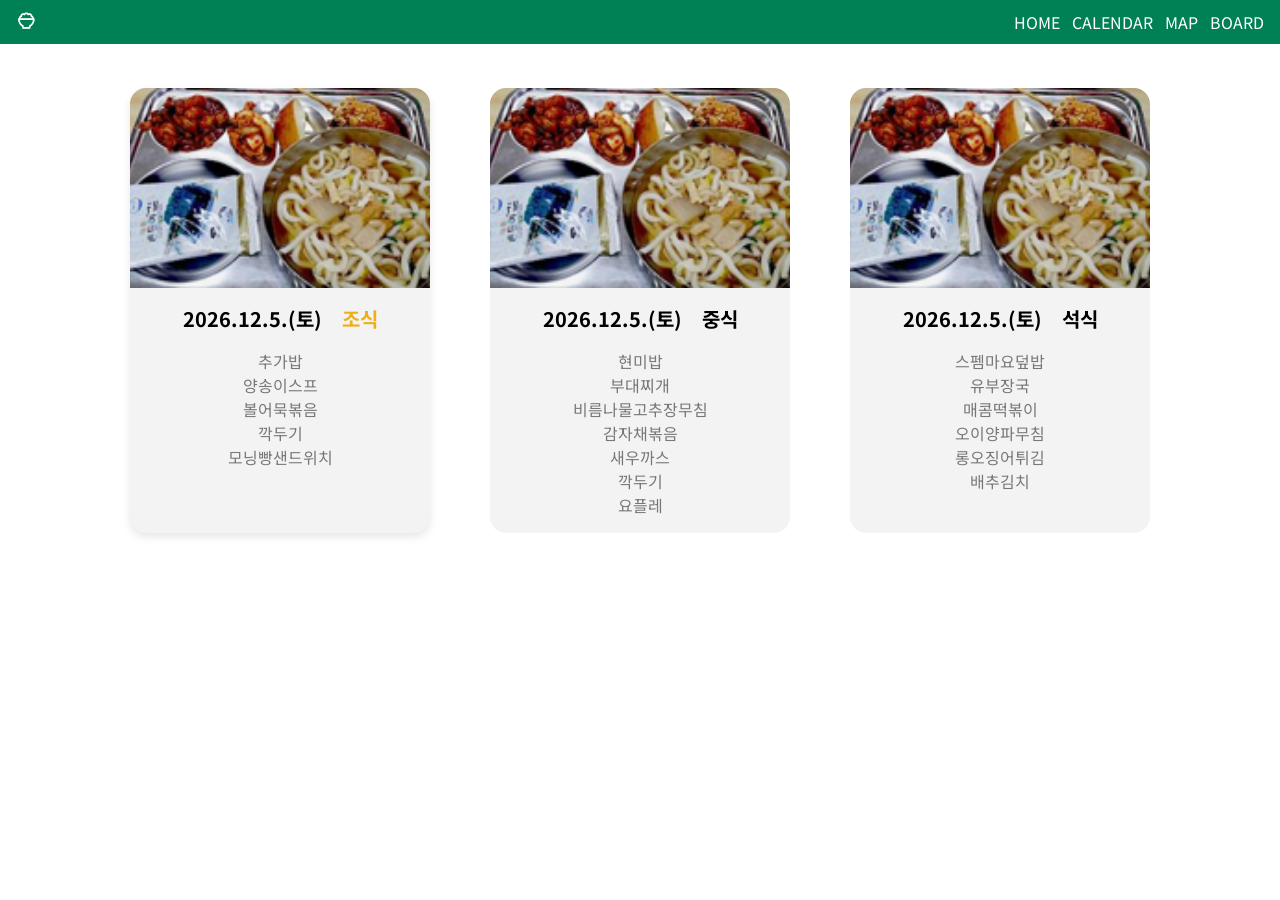
<file: 20220608_school cafeteria/index.html>
<!DOCTYPE html>
<html lang="en">
<head>
    <meta charset="UTF-8">
    <meta http-equiv="X-UA-Compatible" content="IE=edge">
    <meta name="viewport" content="width=device-width, initial-scale=1.0">
    <title>Header</title>
    <!-- Boxicons -->
    <link href='https://unpkg.com/boxicons@2.1.2/css/boxicons.min.css' rel='stylesheet'>
    <!-- style.css -->
    <link rel="stylesheet" href="css/default.css">
    <link rel="stylesheet" href="css/nav.css">
    <link rel="stylesheet" href="css/index.css">
</head>
<body>
    <!-- header -->
    <header class="header" id="header">
        <nav class="nav container">
            <div class="nav-toggle" id="nav-toggle">
                <i class='bx bx-menu'></i>
            </div>
            <a href="" class="nav-logo">
                <i class='bx bx-bowl-rice'></i>
            </a>
            <div class="nav-menu">
                <ul class="nav-list" id="nav-list">
                    <li class="nav-item">
                        <a href="index.html" class="nav-link">HOME</a>
                    </li>
                    <li class="nav-item">
                        <a href="calender.html" class="nav-link">CALENDAR</a>
                    </li>
                    <li class="nav-item">
                        <a href="map.html" class="nav-link">MAP</a>
                    </li>
                    <li class="nav-item">
                        <a href="board.html" class="nav-link">BOARD</a>
                    </li>
                </ul>
            </div>
        </nav>
    </header>

    <main id="main-card">
        <article class="card">
            <figure class="card-image"></figure>
            <div class="card-description">
                <h3 class="card-title">
                    <div class="card-date">
                        2022.6.20.(월)
                    </div>
                    <div class="card-time">
                        조식
                    </div>
                </h3>
                <p class="card-menu">
                    추가밥<br>
                    양송이스프<br>
                    볼어묵볶음<br>
                    깍두기<br>
                    모닝빵샌드위치
                </p>
            </div>
        </article>
        <article class="card">
            <figure class="card-image"></figure>
            <div class="card-description">
                <h3 class="card-title">
                    <div class="card-date">
                        2022.6.20.(월)
                    </div>
                    <div class="card-time">
                        중식
                    </div>
                </h3>
                <p class="card-menu">
                    현미밥<br>
                    부대찌개<br>
                    비름나물고추장무침<br>
                    감자채볶음<br>
                    새우까스<br>
                    깍두기<br>
                    요플레
                </p>
            </div>
        </article>
        <article class="card">
            <figure class="card-image"></figure>
            <div class="card-description">
                <h3 class="card-title">
                    <div class="card-date">
                        2022.6.20.(월)
                    </div>
                    <div class="card-time">
                        석식
                    </div>
                </h3>
                <p class="card-menu">
                    스펨마요덮밥<br>
                    유부장국<br>
                    매콤떡볶이<br>
                    오이양파무침<br>
                    롱오징어튀김<br>
                    배추김치
                </p>
            </div>
        </article>
    </main>

    <!-- main.js -->
    <script src="js/nav.js"></script>
    <script src="js/index.js"></script>
</body>
</html>
</file>
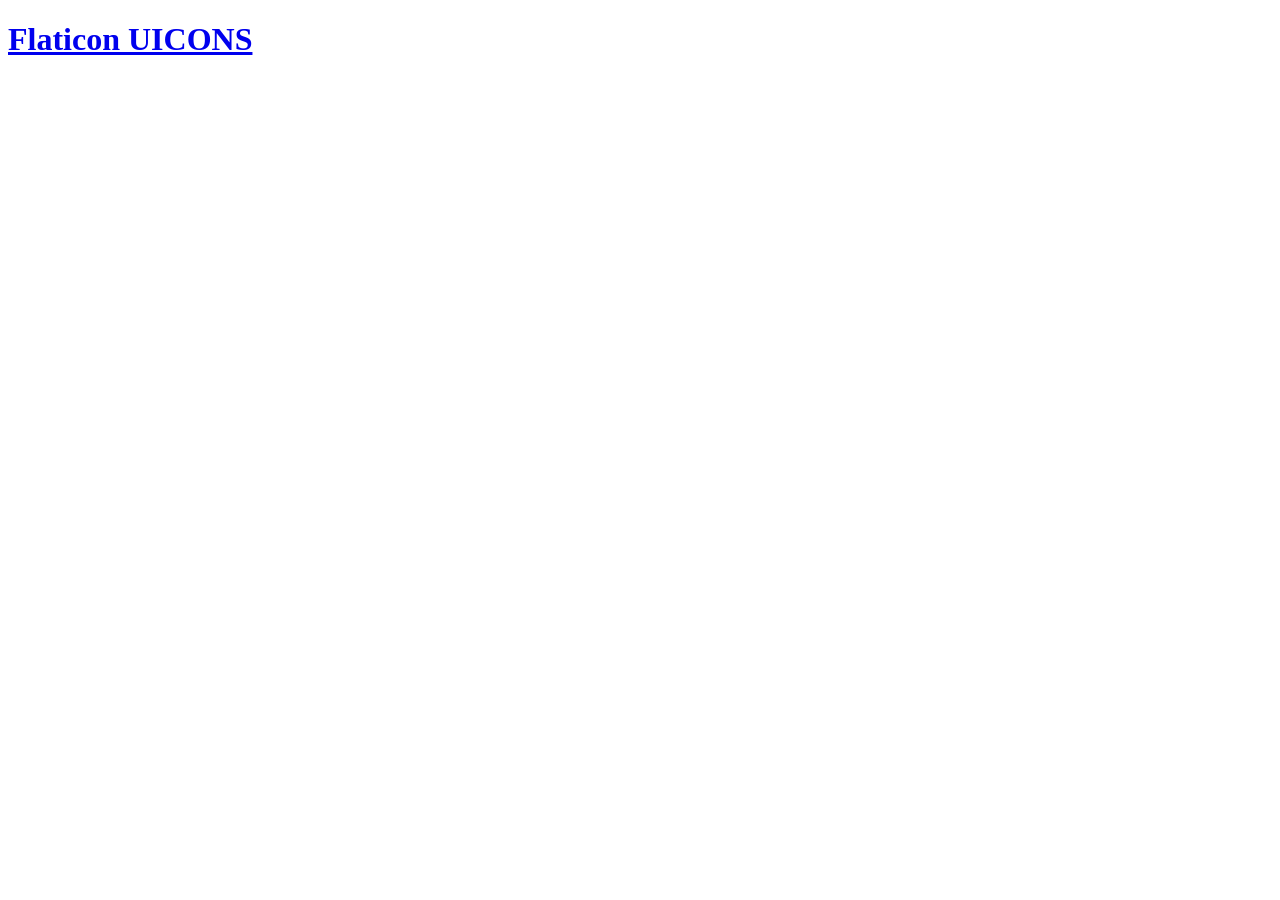
<file: 20220418_icon/flaticon.html>
<!DOCTYPE html>
<html lang="en">
<head>
    <meta charset="UTF-8">
    <meta http-equiv="X-UA-Compatible" content="IE=edge">
    <meta name="viewport" content="width=device-width, initial-scale=1.0">
    <title>Flaticon UICONS</title>
    <link rel='stylesheet' href='https://cdn-uicons.flaticon.com/uicons-regular-rounded/css/uicons-regular-rounded.css'>
    <link rel='stylesheet' href='https://cdn-uicons.flaticon.com/uicons-solid-rounded/css/uicons-solid-rounded.css'>
    <link rel='stylesheet' href='https://cdn-uicons.flaticon.com/uicons-bold-straight/css/uicons-bold-straight.css'>
    <link rel='stylesheet' href='https://cdn-uicons.flaticon.com/uicons-regular-straight/css/uicons-regular-straight.css'>
</head>
<body>
    <h1><a href="https://www.flaticon.com/uicons">Flaticon UICONS</a></h1>
    <i class="fi fi-rr-microphone-alt"></i>
    <i class="fi fi-sr-record-vinyl"></i>
    <i class="fi fi-bs-circle"></i>
    <i class="fi fi-rs-moon"></i>
</body>
</html>
</file>
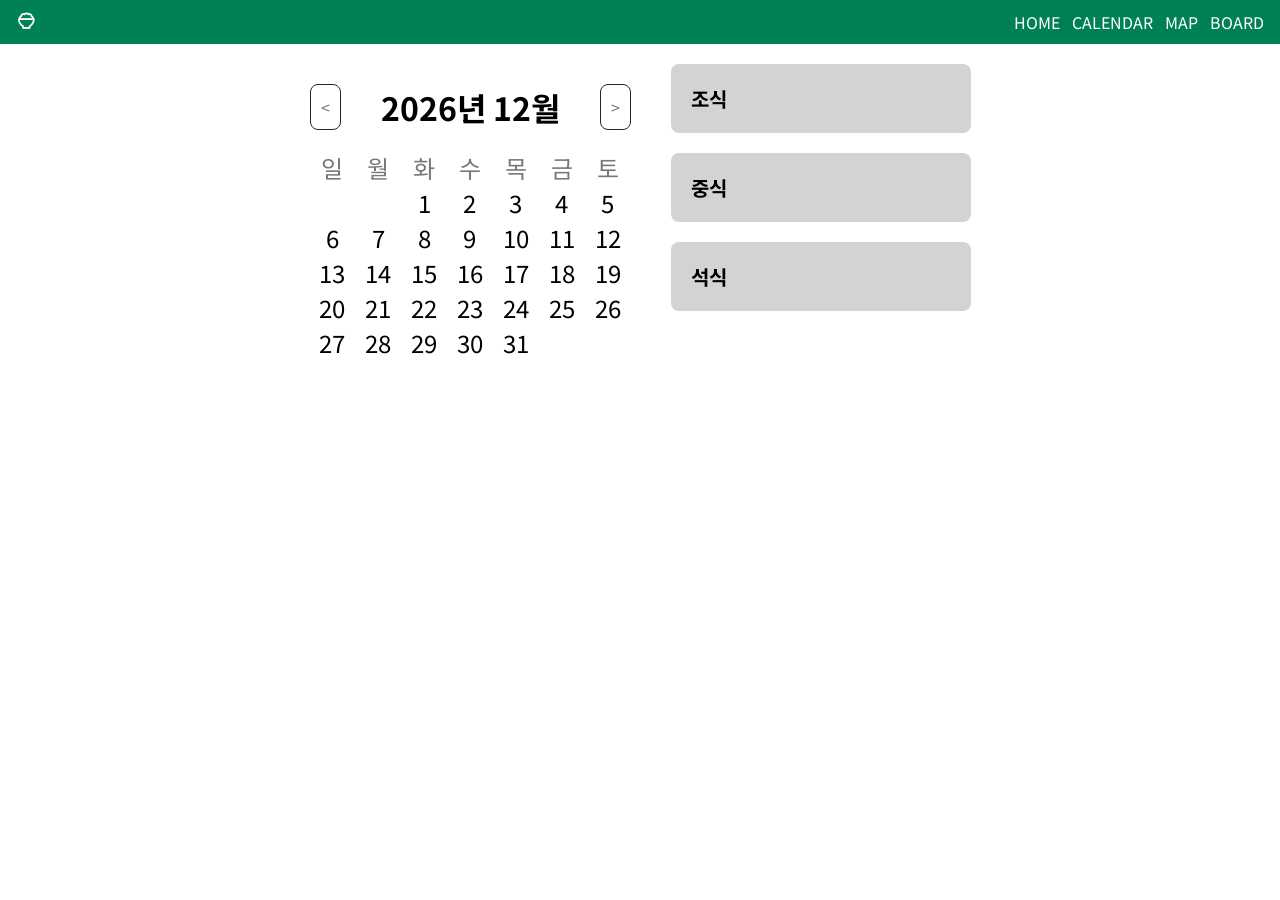
<file: 20220608_school cafeteria/calender.html>
<!DOCTYPE html>
<html lang="en">
<head>
    <meta charset="UTF-8">
    <meta http-equiv="X-UA-Compatible" content="IE=edge">
    <meta name="viewport" content="width=device-width, initial-scale=1.0">
    <title>Calender</title>
    <link href='https://unpkg.com/boxicons@2.1.2/css/boxicons.min.css' rel='stylesheet'>
    <link rel="stylesheet" href="css/default.css">
    <link rel="stylesheet" href="css/nav.css">
    <link rel="stylesheet" href="css/calender.css">
</head>
<body>
    <header class="header" id="header">
        <nav class="nav container">
            <div class="nav-toggle" id="nav-toggle">
                <i class='bx bx-menu'></i>
            </div>
            <a href="" class="nav-logo">
                <i class='bx bx-bowl-rice'></i>
            </a>
            <div class="nav-menu">
                <ul class="nav-list" id="nav-list">
                    <li class="nav-item">
                        <a href="index.html" class="nav-link">HOME</a>
                    </li>
                    <li class="nav-item">
                        <a href="calender.html" class="nav-link">CALENDAR</a>
                    </li>
                    <li class="nav-item">
                        <a href="map.html" class="nav-link">MAP</a>
                    </li>
                    <li class="nav-item">
                        <a href="board.html" class="nav-link">BOARD</a>
                    </li>
                </ul>
            </div>
        </nav>
    </header>
    <main>
        <div class="calender">
            <div class="flex-container">
                <div id="prev_btn"><</div>
                <h1><span id="title_year"></span>년 <span id="title_month"></span>월 </h1>
                <div id="next_btn">></div>
            </div>   
            <div id="calender" >
                <div class="grid-container">
                    <div class="grid-item days-of-the-week">일</div>
                    <div class="grid-item days-of-the-week">월</div>
                    <div class="grid-item days-of-the-week">화</div>
                    <div class="grid-item days-of-the-week">수</div>
                    <div class="grid-item days-of-the-week">목</div>
                    <div class="grid-item days-of-the-week">금</div>
                    <div class="grid-item days-of-the-week">토</div>
                </div>
                <div class="date-grid-container"></div>
            </div>
        </div>
        </div>


        <div class="menu-grid-container">
            <div class="breakfast">
                <h1>조식 </h1>
                <div id="breakfast"></div>
            </div>
            <div class="lunch">
                <h1>중식</h1>
                <div id="lunch"></div>
            </div>
            <div class="dinner">
                <h1>석식</h1>
                <div id="dinner"></div>
            </div>
        </div>
    </main>
    <script src="js/nav.js"></script>
    <script src="js/calender.js"></script>
</body>
</html>
</file>
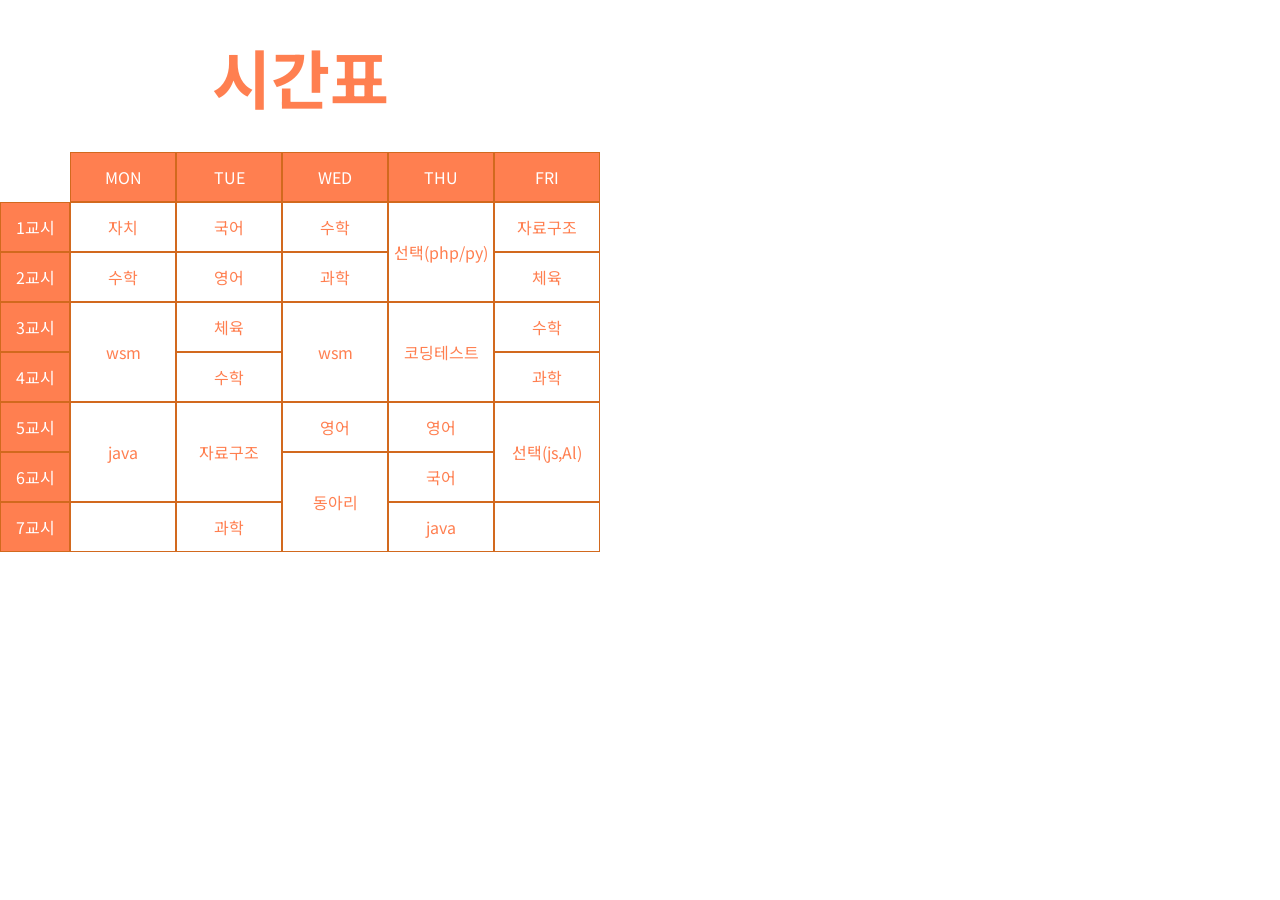
<file: 20220907_grid/2-3 timetable.html>
<!DOCTYPE html>
<html lang="en">
<head>
    <meta charset="UTF-8">
    <meta http-equiv="X-UA-Compatible" content="IE=edge">
    <meta name="viewport" content="width=device-width, initial-scale=1.0">
    <title>2-3 시간표</title>
    <link rel="stylesheet" href="css/default.css">
    <link rel="stylesheet" href="css/2-3.css">
</head>
<body>
    <h1>시간표</h1>
    <div class="grid-container">
        <div class="grid-item days-of-the-week">MON</div>
        <div class="grid-item days-of-the-week">TUE</div>
        <div class="grid-item days-of-the-week">WED</div>
        <div class="grid-item days-of-the-week">THU</div>
        <div class="grid-item days-of-the-week">FRI</div>

        <!-- .grid-item.period{$교시}*7 -->
        <div class="grid-item period">1교시</div>
        <div class="grid-item">자치</div>
        <div class="grid-item">국어</div>
        <div class="grid-item">수학</div>
        <div class="grid-item">선택(php/py)</div>
        <div class="grid-item">자료구조</div>

        <div class="grid-item period">2교시</div>
        <div class="grid-item">수학</div>
        <div class="grid-item">영어</div>
        <div class="grid-item">과학</div>
        <div class="grid-item">체육</div>

        <div class="grid-item period">3교시</div>
        <div class="grid-item">wsm</div>
        <div class="grid-item">체육</div>
        <div class="grid-item">wsm</div>
        <div class="grid-item">코딩테스트</div>
        <div class="grid-item">수학</div>

        <div class="grid-item period">4교시</div>
        <div class="grid-item">수학</div>

        <div class="grid-item">과학</div>

        <div class="grid-item period">5교시</div>
        <div class="grid-item">java</div>
        <div class="grid-item">자료구조</div>
        <div class="grid-item">영어</div>
        <div class="grid-item">영어</div>
        <div class="grid-item">선택(js,Al)</div>

        <div class="grid-item period">6교시</div>
        <div class="grid-item">동아리</div>
        <div class="grid-item">국어</div>


        <div class="grid-item period">7교시</div>
        <div class="grid-item"></div>
        <div class="grid-item">과학</div>
        <div class="grid-item">java</div>
        <div class="grid-item"></div>
 
    </div>
</body>
</html>
</file>
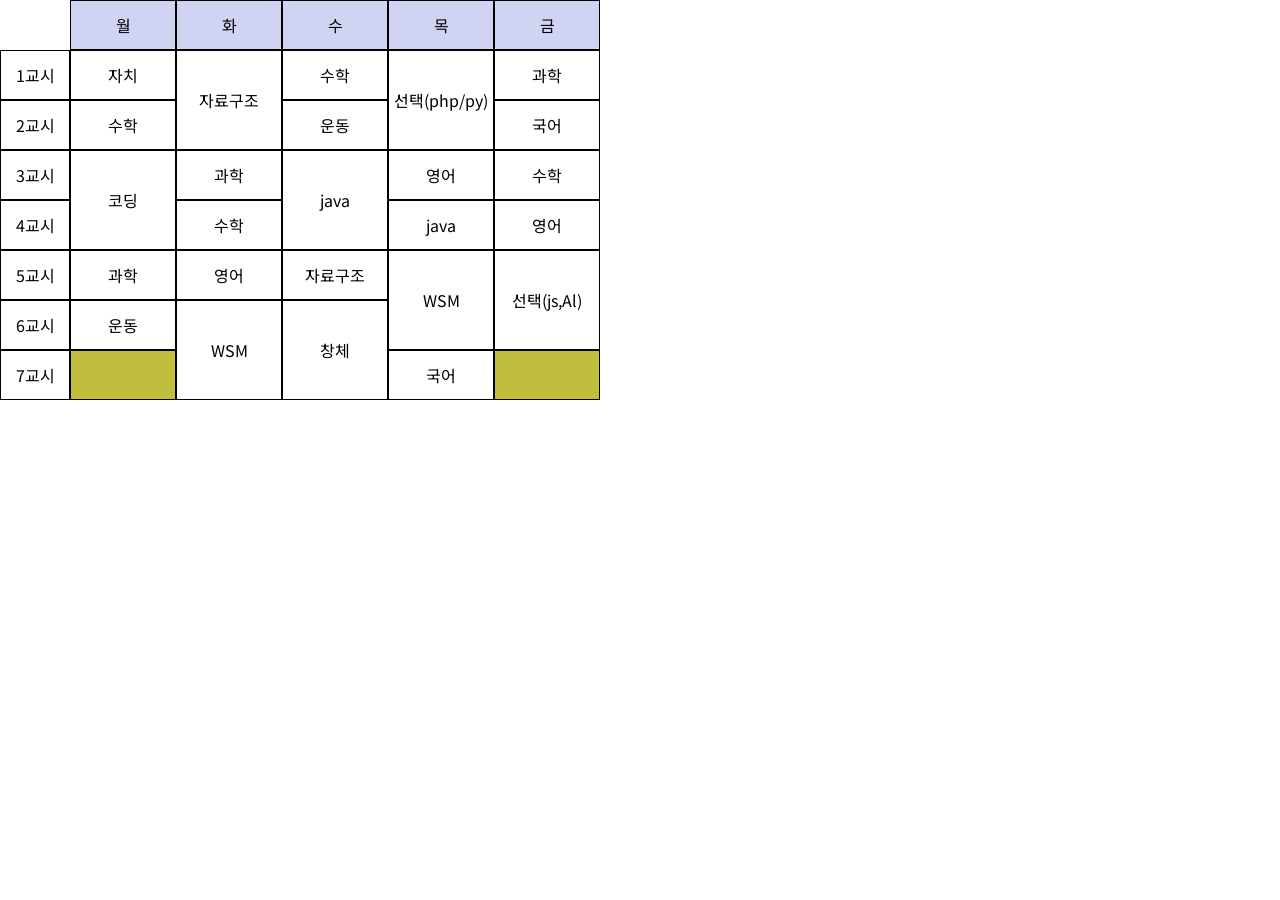
<file: 20220907_grid/2-4 timetable.html>
<!DOCTYPE html>
<html lang="en">
<head>
    <meta charset="UTF-8">
    <meta http-equiv="X-UA-Compatible" content="IE=edge">
    <meta name="viewport" content="width=device-width, initial-scale=1.0">
    <link rel="stylesheet" href="css/default.css">
    <link rel="stylesheet" href="css/2-4.css">
    <title>2-4 시간표</title>

</head>
<body>
    <div class="grid-container">
        <div class="grid-item days-of-the-week">월</div>
        <div class="grid-item days-of-the-week">화</div>
        <div class="grid-item days-of-the-week">수</div>
        <div class="grid-item days-of-the-week">목</div>
        <div class="grid-item days-of-the-week">금</div>

        <!-- .grid-item.period{$교시}*7 -->
        <div class="grid-item period">1교시</div>
        <div class="grid-item">자치</div>
        <div class="grid-item">자료구조</div>
        <div class="grid-item">수학</div>
        <div class="grid-item">선택(php/py)</div>
        <div class="grid-item">과학</div>

        <div class="grid-item period">2교시</div>
        <div class="grid-item">수학</div>
        <div class="grid-item">운동</div>
        <div class="grid-item">국어</div>

        <div class="grid-item period">3교시</div>
        <div class="grid-item">코딩</div>
        <div class="grid-item">과학</div>
        <div class="grid-item">java</div>
        <div class="grid-item">영어</div>
        <div class="grid-item">수학</div>

        <div class="grid-item period">4교시</div>
        <div class="grid-item">수학</div>
        <div class="grid-item">java</div>
        <div class="grid-item">영어</div>

        <div class="grid-item period">5교시</div>
        <div class="grid-item">과학</div>
        <div class="grid-item">영어</div>
        <div class="grid-item">자료구조</div>
        <div class="grid-item">WSM</div>
        <div class="grid-item">선택(js,Al)</div>

        <div class="grid-item period">6교시</div>
        <div class="grid-item">운동</div>
        <div class="grid-item">WSM</div>
        <div class="grid-item">창체</div>

        <div class="grid-item period">7교시</div>
        <div class="grid-item"></div>
        <div class="grid-item">국어</div>
        <div class="grid-item"></div>

</body>
</html>
</file>
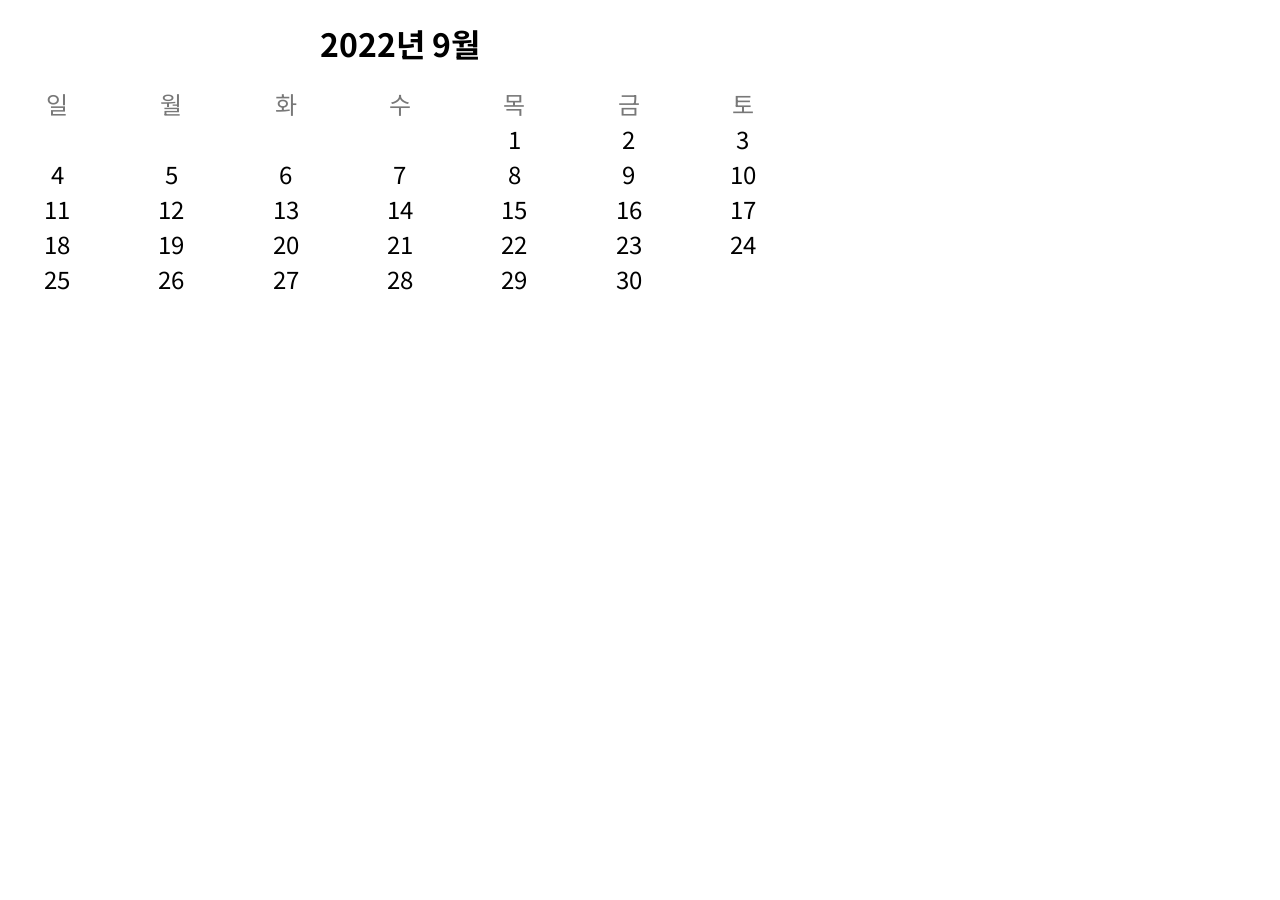
<file: 20220907_grid/calender.html>
<!DOCTYPE html>
<html lang="en">
<head>
    <meta charset="UTF-8">
    <meta http-equiv="X-UA-Compatible" content="IE=edge">
    <meta name="viewport" content="width=device-width, initial-scale=1.0">
    <title>Calender</title>
    <link rel="stylesheet" href="css/default.css">
    <link rel="stylesheet" href="css/calender.css">
</head>
<body>
    <h1>2022년 9월</h1>
    <div id="calender" >
        <div class="grid-container">
            <div class="grid-item days-of-the-week">일</div>
            <div class="grid-item days-of-the-week">월</div>
            <div class="grid-item days-of-the-week">화</div>
            <div class="grid-item days-of-the-week">수</div>
            <div class="grid-item days-of-the-week">목</div>
            <div class="grid-item days-of-the-week">금</div>
            <div class="grid-item days-of-the-week">토</div>
        </div>
        <div class="date-grid-container">
            <div class="grid-item first">1</div>
            <div class="grid-item">2</div>
            <div class="grid-item">3</div>
            <div class="grid-item">4</div>
            <div class="grid-item">5</div>
            <div class="grid-item">6</div>
            <div class="grid-item">7</div>
            <div class="grid-item">8</div>
            <div class="grid-item">9</div>
            <div class="grid-item">10</div>
            <div class="grid-item">11</div>
            <div class="grid-item">12</div>
            <div class="grid-item">13</div>
            <div class="grid-item">14</div>
            <div class="grid-item">15</div>
            <div class="grid-item">16</div>
            <div class="grid-item">17</div>
            <div class="grid-item">18</div>
            <div class="grid-item">19</div>
            <div class="grid-item">20</div>
            <div class="grid-item">21</div>
            <div class="grid-item">22</div>
            <div class="grid-item">23</div>
            <div class="grid-item">24</div>
            <div class="grid-item">25</div>
            <div class="grid-item">26</div>
            <div class="grid-item">27</div>
            <div class="grid-item">28</div>
            <div class="grid-item">29</div>
            <div class="grid-item">30</div>
        </div>
    </div>
</body>
</html>
</file>
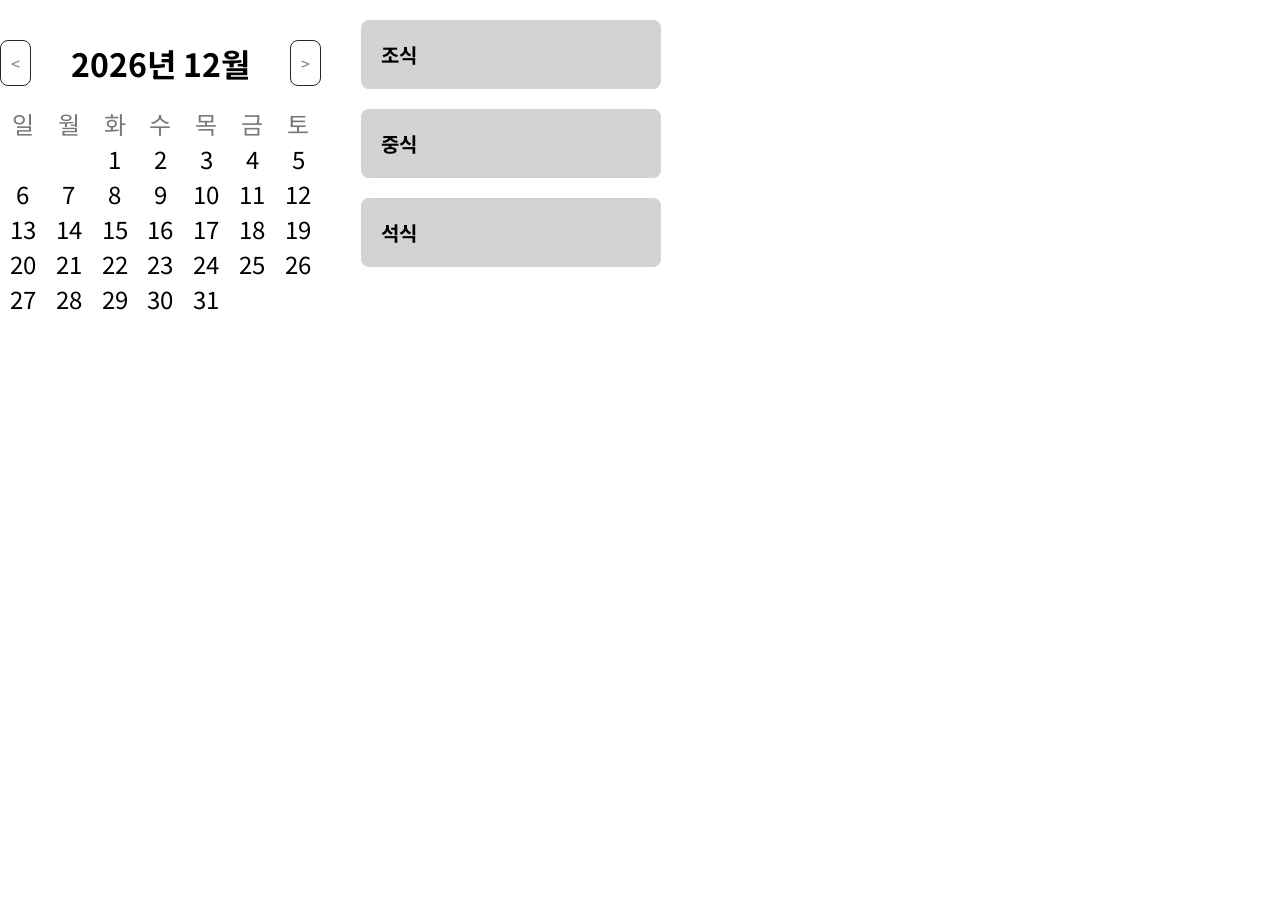
<file: 20220907_grid/dynamic calender.html>
<!DOCTYPE html>
<html lang="en">
<head>
    <meta charset="UTF-8">
    <meta http-equiv="X-UA-Compatible" content="IE=edge">
    <meta name="viewport" content="width=device-width, initial-scale=1.0">
    <title>Calender</title>
    <link rel="stylesheet" href="css/default.css">
    <link rel="stylesheet" href="css/dynamic.css">
</head>
<body>
    <main>
        <div class="calender">
            <div class="flex-container">
                <div id="prev_btn"><</div>
                <h1><span id="title_year"></span>년 <span id="title_month"></span>월 </h1>
                <div id="next_btn">></div>
            </div>   
            <div id="calender" >
                <div class="grid-container">
                    <div class="grid-item days-of-the-week">일</div>
                    <div class="grid-item days-of-the-week">월</div>
                    <div class="grid-item days-of-the-week">화</div>
                    <div class="grid-item days-of-the-week">수</div>
                    <div class="grid-item days-of-the-week">목</div>
                    <div class="grid-item days-of-the-week">금</div>
                    <div class="grid-item days-of-the-week">토</div>
                </div>
                <div class="date-grid-container"></div>
            </div>
        </div>
        </div>


        <div class="menu-grid-container">
            <div class="breakfast">
                <h1>조식 </h1>
                <div id="breakfast"></div>
            </div>
            <div class="lunch">
                <h1>중식</h1>
                <div id="lunch"></div>
            </div>
            <div class="dinner">
                <h1>석식</h1>
                <div id="dinner"></div>
            </div>
        </div>
    </main>
    <script src="js/dynamic.js"></script>
</body>
</html>
</file>
<file: 20220608_school cafeteria/css/default.css>
/* Google Fonts */
@import url("https://fonts.googleapis.com/css2?family=Noto+Sans+KR:wght@400;500;700&display=swap");

/* Variables CSS */
:root {
  /* color */
  --first-color: hsl(160, 100%, 25%);
  --first-color-bright: hsl(160, 100%, 40%);
  --second-color: hsl(339, 77%, 59%);
  --third-color: hsl(42, 87%, 52%);
  --title-color: hsl(160, 0%, 0%);
  --text-color: hsl(160, 0%, 47%);
  --body-color: #fff;
  --container-color: #fff;

  /* font */
  --body-font: "Noto Sans KR", sans-serif;
  --biggest-font-size: 2.25rem; /* 36px */
  --h1-font-size: 2rem;
  --h2-font-size: 1.5rem;
  --h3-font-size: 1.25rem;
  --normal-font-size: 1rem;
  --small-font-size: 0.8rem;
  --smaller-font-size: 0.75rem;

  /* font weight */
  --font-medium: 500;
  --font-bold: 700;

  /* z-index */
  --z-index: 100;
}

/* BASE */
* {
  box-sizing: border-box;
  margin: 0;
  padding: 0;
}
body {
  position: relative;
  font-family: var(--body-font);
  font-size: var(--normal-font-size);
  background-color: var(--body-color);
  color: var(--text-color);
}
h1,
h2,
h3 {
  font-weight: var(--font-bold);
  color: var(--title-color);
}
ul {
  list-style: none;
}
a {
  text-decoration: none;
  color: var(--title-color);
}
img {
  max-width: 100%; /*이미지보다 창 크기가 작아져도 이미지를 다 유지하면서 축소하자*/
  height: auto;
}
</file>
<file: 20220608_school cafeteria/css/nav.css>
/* nav */
.container {
    margin-left: 1rem;
    margin-right: 1rem;
  }
  header {
    background-color: var(--first-color);
  }
  nav {
    height: 44px;
    display: flex;
    justify-content: space-between;
    align-items: center;
  }
  nav i {
    font-size: 1.25rem; /* 아이콘 1.25배 */
  }
  nav a {
    color: #fff;
  }
  .nav-toggle {
    display: none;
    /* visibility: hidden;  보이지는 않지만, 자리는 차지함 */
  }
  .nav-toggle i {
    color: #fff;
  }
  .nav-list {
    display: flex;
    column-gap: 0.75rem; /* 12px; */
  }
  .nav-link {
    display: block; /* 한 줄 전체를 차지해서 링크 동작 하도록... */
  }
  /* breakpoints */
/* 2K & 4K */

/* mobile */
@media screen and (max-width: 600px) {
    .nav-toggle {
      display: block; /* nav-toggle 보이자 */
      position: absolute; /* nav-logo 가운데 정렬 위해 */
      cursor: pointer; /* 마우스 포인터: 손 */
    }
    .nav-logo {
      margin: 0 auto; /* 가운데 정렬 */
    }
    .nav-list {
      flex-direction: column;
      /* align-items: center; */
      position: absolute;
      left: 0;
      right: 0;
      top: 44px; /* nav 높이 */
      /* width: 100%; */
      background-color: #2f2f2f;
      height: 0; /* overflow: hidden과 함께 메뉴 안 보이게 하자 */
      overflow: hidden;
      transition: 0.3s;
    }
    .nav-item {
      padding: 0.5rem 0;
      border-bottom: 1px solid #fff;
      text-align: center; /* 글자 가운데 정렬 */
    }
    .show-menu {
      height: 164px;
    }
  }
</file>
<file: 20220608_school cafeteria/css/index.css>
/* HOME */
h3 {
  font-size: var(--h3-font-size);
}
main {
  display: flex;
  justify-content: center;
  flex-wrap: wrap;
  column-gap: 60px;
  row-gap: 40px;
  margin: 44px 2rem;
}
.card {
  background-color: #f3f3f3;
  border-radius: 1rem;
  /* flex-grow: 1;
  flex-shrink: 0;
  flex-basis: 240px; */
  flex: 1 0 240px;  /* 기본 240px이고 커지면 확장하자 */
  max-width: 300px; /* 너무 넓지 않게 max 정하자 */
}
.now,
.card:hover {
  box-shadow: 0 4px 8px rgba(0,0,0,0.1);
}
.now .card-time,
.card:hover .card-time {
  color: var(--third-color);
}
.card-image {
  height: 0;
  padding-bottom: 66.6666666667%; /* 그림 비율 유지하며 확대/축소 : 160/240 */
  background: url("../img/plate_edit.png") center center;
  background-size: cover;
  border-radius: 1rem 1rem 0 0;
}
.card-description {
  margin: 1rem;
}
.card-title {
  display: flex;
  justify-content: center;  /* 날짜|식 가운데 정렬 */
  column-gap: 20px;
}
.card-menu {
  margin-top: 1rem;
  text-align: center; /* 메뉴 가운데 정렬 */
}
</file>
<file: 20220608_school cafeteria/css/calender.css>
main{
    display: flex;
    justify-content: center;
    column-gap: 40px;
    flex-wrap: wrap;
    margin-top: 20px;

}
.flex-container{
    display: flex;
    justify-content: center;
    align-items: center;
    column-gap: 20px;
    max-width: 800px;
}
#prev_btn,
#next_btn{
    border: 1px solid #252525;
    border-radius: 8px;
    padding: 10px;
    /*display: flex;
    justify-content: center;
    align-items: center;*/
    cursor: pointer;
}

h1{
    text-align: center;
    max-width: 800px;
    padding: 20px;
}
#calender{
    max-width: 800px;
    font-size: 1.5rem;
}
.grid-container,
.date-grid-container{
    display: grid;
    grid-template-columns: repeat(7,1fr);
}
.date-grid-container{
    color: black;
}
.grid-item{
    display: flex;
    justify-content: center;
    align-items: center;
}
.date-grid-container .grid-item:hover{
    background-color: hotpink;
    border-radius: 20px;
    cursor: pointer;
}
.first{
    grid-column-start: 5;
}
.menu-grid-container{
    display: grid;
    grid-template-rows: repeat(3, minmax(min-content,max-content));
    row-gap: 20px;   /*간격*/
}
.menu-grid-container h1{
    font-size: 1.25rem;
    text-align: left;
    padding: 0;
}
.breakfast,
.lunch,
.dinner{
    width: 300px;
    border-radius: 8px;
    background-color: lightgray;
    padding: 20px;
}
</file>
<file: 20220907_grid/css/default.css>
/* Google Fonts */
@import url("https://fonts.googleapis.com/css2?family=Noto+Sans+KR:wght@400;500;700&display=swap");

/* Variables CSS */
:root {
  /* color */
  --first-color: hsl(160, 100%, 25%);
  --first-color-bright: hsl(160, 100%, 40%);
  --second-color: hsl(339, 77%, 59%);
  --third-color: hsl(42, 87%, 52%);
  --title-color: hsl(160, 0%, 0%);
  --text-color: hsl(160, 0%, 47%);
  --body-color: #fff;
  --container-color: #fff;

  /* font */
  --body-font: "Noto Sans KR", sans-serif;
  --biggest-font-size: 2.25rem; /* 36px */
  --h1-font-size: 2rem;
  --h2-font-size: 1.5rem;
  --h3-font-size: 1.25rem;
  --normal-font-size: 1rem;
  --small-font-size: 0.8rem;
  --smaller-font-size: 0.75rem;

  /* font weight */
  --font-medium: 500;
  --font-bold: 700;

  /* z-index */
  --z-index: 100;
}

/* BASE */
* {
  box-sizing: border-box;
  margin: 0;
  padding: 0;
}
body {
  position: relative;
  font-family: var(--body-font);
  font-size: var(--normal-font-size);
  background-color: var(--body-color);
  color: var(--text-color);
}
h1,
h2,
h3 {
  font-weight: var(--font-bold);
  color: var(--title-color);
}
ul {
  list-style: none;
}
a {
  text-decoration: none;
  color: var(--title-color);
}
img {
  max-width: 100%; /*이미지보다 창 크기가 작아져도 이미지를 다 유지하면서 축소하자*/
  height: auto;
}
</file>
<file: 20220907_grid/css/2-3.css>
h1{
    text-align: center;
    max-width: 600px;
    color: coral;
    padding: 30px;
    font-size: 4rem;
}
.grid-container{
    display: grid;
    grid-template-columns: 70px repeat(5, 1fr);
    max-width: 600px;
    height: 400px;
    color: coral;
}
.grid-item{
    border: 1px solid chocolate;
    display: flex;
    justify-content: center;
    align-items: center;
    
}
.days-of-the-week{
    color: white;
    background-color: coral;
}
.period{
    color: white;
    background-color: coral;
}
/* .grid-item:nth-child(1){        
    border: 1px solid white;  
} */
.grid-item:nth-child(1){
    grid-column-start: 2;
}

.grid-item:nth-child(10){
    grid-row-start: 2;
    grid-row-end: 4;
    grid-column-start: 5;
    grid-column-end: 6;
}
.grid-item:nth-child(18){
    grid-row: 4/6;
    grid-column:2/3;
}
.grid-item:nth-child(20){
    grid-area: 4/4/6/5;
}
.grid-item:nth-child(21){
    grid-row: 4/6;
    grid-column:5/6;
}
.grid-item:nth-child(27){
    grid-row: 6/8;
    grid-column: 2/3;
}
.grid-item:nth-child(28){
    grid-row: 6/8;
    grid-column: 3/4;
}
.grid-item:nth-child(31){
    grid-row: 6/8;
    grid-column: 6/7;
}
.grid-item:nth-child(33){
    grid-row: 7/9;
    grid-column: 4/5; 
}
</file>
<file: 20220907_grid/css/2-4.css>
h1{
    text-align: center;
    max-width: 600px;
    color: rgb(196, 172, 164);
    padding: 30px;
    font-size: 4rem;
}
.grid-container{
    display: grid;
    grid-template-columns: 70px repeat(5, 1fr);
    max-width: 600px;
    height: 400px;
    color: rgb(0, 0, 0);
}
.grid-item{
    border: 1px solid rgb(0, 0, 0);
    display: flex;
    justify-content: center;
    align-items: center;
    
}
.days-of-the-week{
    color: rgb(0, 0, 0);
    background-color: rgb(209, 211, 243);
}
.period{
    color: rgb(0, 0, 0);
    background-color: rgb(255, 255, 255);
}
/* .grid-item:nth-child(1){        
    border: 1px solid white;  
} */
.grid-item:nth-child(1){
    grid-column-start: 2;
}
.grid-item:nth-child(37){
    background-color: rgb(192, 190, 60);
}
.grid-item:nth-child(39){
    background-color: rgb(192, 190, 60);
}
.grid-item:nth-child(10){
    grid-row-start: 2;
    grid-row-end: 4;
    grid-column-start: 5;
    grid-column-end: 6;
}
.grid-item:nth-child(8){
    grid-row: 2/4;
    grid-column: 3/4; 
}
.grid-item:nth-child(17){
    grid-row: 4/6;
    grid-column: 2/3; 
}
.grid-item:nth-child(19){
    grid-row: 4/6;
    grid-column: 4/5; 
}
.grid-item:nth-child(30){
    grid-row: 6/8;
    grid-column: 5/6; 
}
.grid-item:nth-child(31){
    grid-row: 6/8;
    grid-column: 6/7; 
}
.grid-item:nth-child(34){
    grid-row: 7/9;
    grid-column: 3/4; 
}
.grid-item:nth-child(35){
    grid-row: 7/9;
    grid-column: 4/5; 
}
</file>
<file: 20220907_grid/css/calender.css>
h1{
    text-align: center;
    max-width: 800px;
    padding: 20px;
}
#calender{
    max-width: 800px;
    height: 600px;
    font-size: 1.5rem;
}
.grid-container,
.date-grid-container{
    display: grid;
    grid-template-columns: repeat(7,1fr);
}
.date-grid-container{
    color: black;
}
.grid-item{
    display: flex;
    justify-content: center;
    align-items: center;
}
.first{
    grid-column-start: 5;
}
</file>
<file: 20220907_grid/css/dynamic.css>
main{
    display: flex;
    column-gap: 40px;
    flex-wrap: wrap;
    margin-top: 20px;
}
.flex-container{
    display: flex;
    justify-content: center;
    align-items: center;
    column-gap: 20px;
    max-width: 800px;
}
#prev_btn,
#next_btn{
    border: 1px solid #252525;
    border-radius: 8px;
    padding: 10px;
    /*display: flex;
    justify-content: center;
    align-items: center;*/
    cursor: pointer;
}

h1{
    text-align: center;
    max-width: 800px;
    padding: 20px;
}
#calender{
    max-width: 800px;
    font-size: 1.5rem;
}
.grid-container,
.date-grid-container{
    display: grid;
    grid-template-columns: repeat(7,1fr);
}
.date-grid-container{
    color: black;
}
.grid-item{
    display: flex;
    justify-content: center;
    align-items: center;
}
.date-grid-container .grid-item:hover{
    background-color: hotpink;
    border-radius: 20px;
    cursor: pointer;
}
.first{
    grid-column-start: 5;
}
.menu-grid-container{
    display: grid;
    grid-template-rows: repeat(3, minmax(min-content,max-content));
    row-gap: 20px;   /*간격*/
}
.menu-grid-container h1{
    font-size: 1.25rem;
    text-align: left;
    padding: 0;
}
.breakfast,
.lunch,
.dinner{
    width: 300px;
    border-radius: 8px;
    background-color: lightgray;
    padding: 20px;
}
</file>
